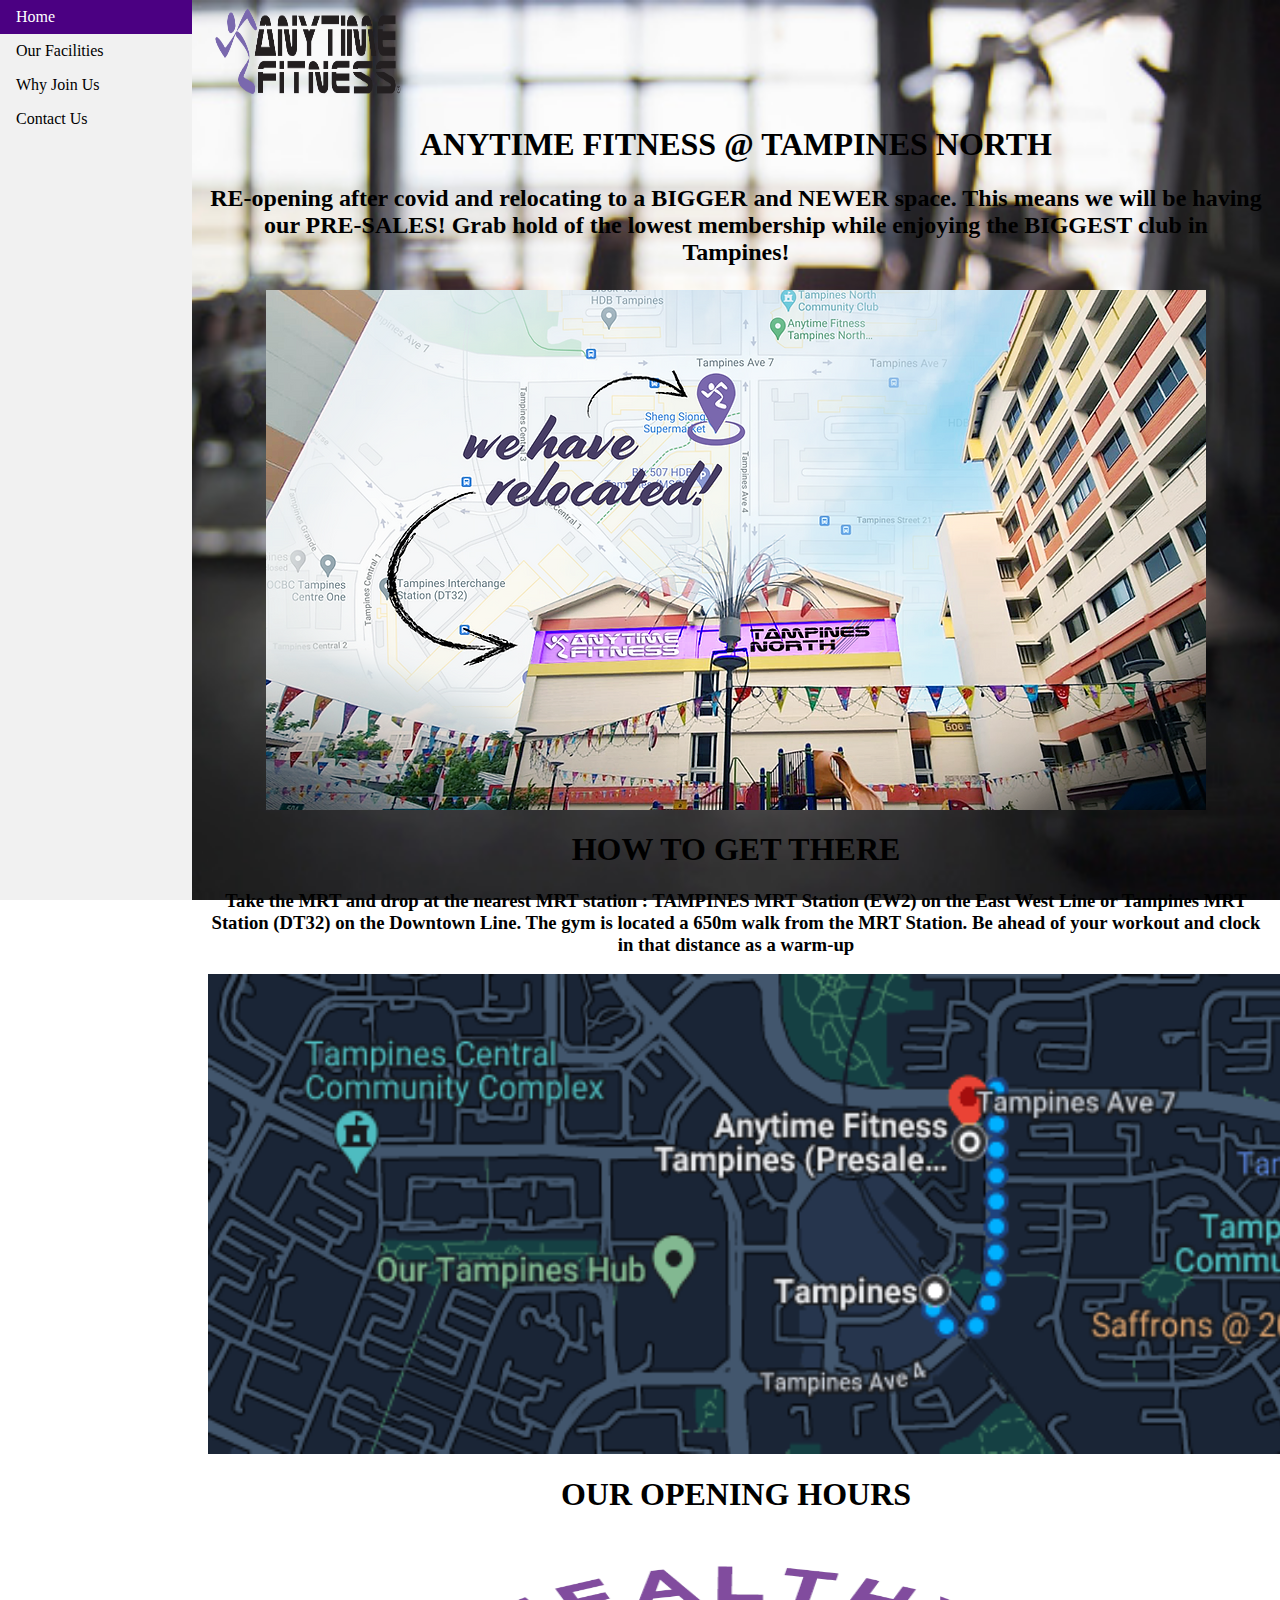
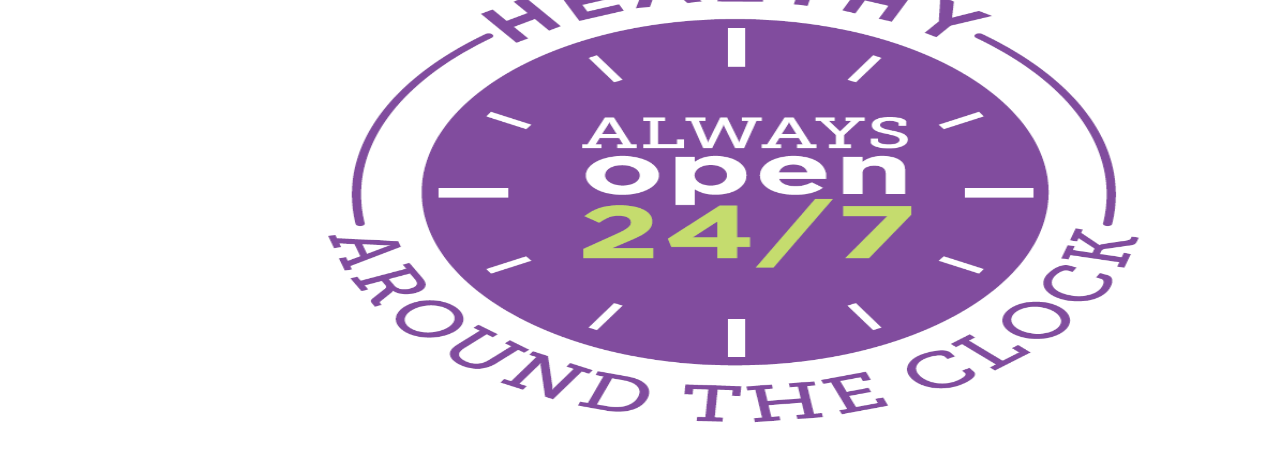
<file: index.html>
<!DOCTYPE html>
<html>
<head>
    <meta charset="utf-8" />
	<link rel="stylesheet" href="styles.css">
    <title>Home</title>
</head>
<body>
<ul>
  <li><a class="active" href="index.html">Home</a></li>
  <li><a href="ourfacilities.html">Our Facilities</a></li>
  <li><a href="whyjoinus.html">Why Join Us</a></li>
  <li><a href="contactus.html">Contact Us</a></li>
</ul>
<div style="margin-left:15%;padding:1px 16px;height:1000px;">
<style>

body {
  background-image: url('backgroundgymblurred.jpg');
  background-repeat: no-repeat;
  background-attachment: fixed;
  background-size: 100% 100%;
}
</style>
</head>
</body>


<style>
.center {
display: block;
margin-left: auto;
margin-right: auto;
width: auto;
}
</style>

<img src="anytimefitnesslogo.jpg"style="width:200px;height:100px" >
  
<p style="text-align:center">
<h1 style="text-align:center"; style="font-size:100px;">ANYTIME FITNESS @ TAMPINES NORTH </h1>

<h2 style="text-align:center">RE-opening after covid and relocating to a BIGGER and NEWER space. This means we will be having our PRE-SALES! Grab hold of the lowest membership while enjoying the BIGGEST club in Tampines! </p>

<img src="relocatedgym.jpg"style="width:940px;height:520px" class="center">

<h1 style="text-align:center"; style="font-size:100px;">HOW TO GET THERE</h1>

<h3 style="text-align:center">Take the MRT and drop at the nearest MRT station : TAMPINES MRT Station (EW2) on the East West Line or Tampines MRT Station (DT32) on the Downtown Line. The gym is located a 650m walk from the MRT Station. Be ahead of your workout and clock in that distance as a warm-up </p>

<img src="mrtwalk.jpg"style="width:1500px;height:480px" class="center">

<h1 style="text-align:center"; style="font-size:100px;">OUR OPENING HOURS</h1>

<img src="24hrs.jpg"style="width:940px;height:520px" class="center">


<style>


body {
  background-image: url('backgroundgymblurred.jpg');
  background-repeat: no-repeat;
  background-attachment: fixed;
  background-size: 100% 100%;

}
</style>
</file>
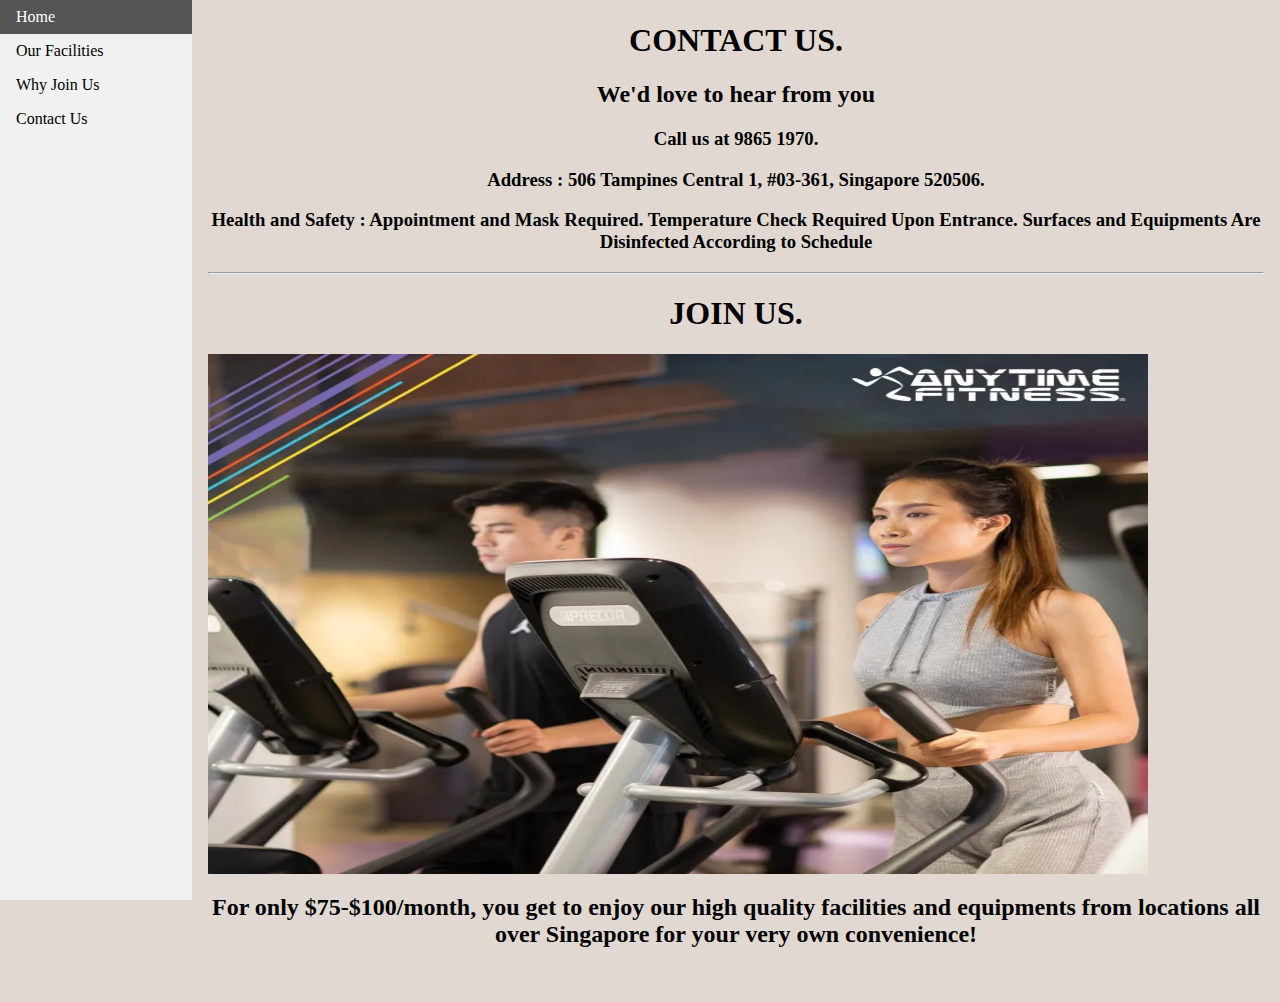
<file: contactus.html>
<body style="background-color:#E1D9D1;">
<!DOCTYPE html>
<html>
<head>
    <meta charset="utf-8" />
	<link rel="stylesheet" href="styles.css">
    <title>Contact Us</title>
</head>
<body>
<ul>
  <li><a class="index.html" href="index.html">Home</a></li>
  <li><a href="ourfacilities.html">Our Facilities</a></li>
  <li><a href="whyjoinus.html">Why Join Us</a></li>
  <li><a href="active">Contact Us</a></li>
</ul>
<div style="margin-left:15%;padding:1px 16px;height:1000px;">
<style>

<style>
.center {
display: block;
margin-left: auto;
margin-right: auto;
width: auto;
}
</style>

<p style="text-align:center">
<h1 style="text-align:center"; style="font-size:100px;">CONTACT US. </h1>
<h2 style="text-align:center"; style="font-size:75px;">We'd love to hear from you </h1>
<h3 style="text-align:center"; style="font-size:100px;">Call us at 9865 1970. </h1>
<h3 style="text-align:center"; style="font-size:100px;">Address : 506 Tampines Central 1, #03-361, Singapore 520506. </h1>
<h3 style="text-align:center"; style="font-size:100px;">Health and Safety : Appointment and Mask Required. Temperature Check Required Upon Entrance. Surfaces and Equipments Are Disinfected According to Schedule </h1>
<hr>

<h1 style="text-align:center"; style="font-size:100px;">JOIN US. </h1>
<img src="joinanytimefitness.jpg"style="width:940px;height:520px" class="center">
<h2 style="text-align:center"; style="font-size:75px;">For only $75-$100/month, you get to enjoy our high quality facilities and equipments from locations all over Singapore for your very own convenience! </h1>
</file>
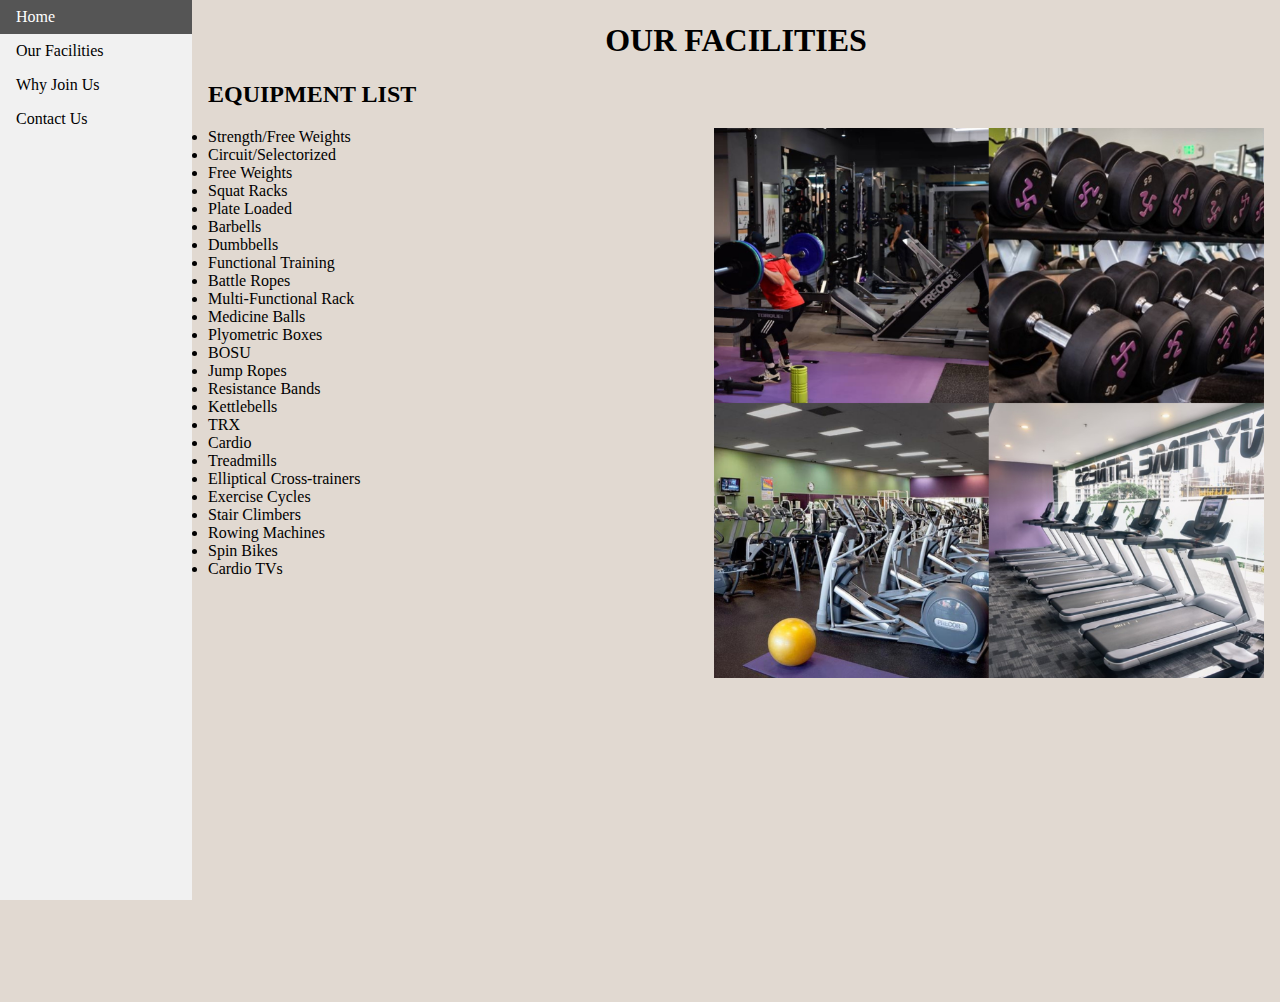
<file: ourfacilities.html>
<!DOCTYPE html>
<html>
<head>
    <meta charset="utf-8" />
	<link rel="stylesheet" href="styles.css">
    <title>Our Facilities</title>
</head>
<body>
<ul>
  <li><a class="index.html" href="index.html">Home</a></li>
  <li><a href="active">Our Facilities</a></li>
  <li><a href="whyjoinus.html">Why Join Us</a></li>
  <li><a href="contactus.html">Contact Us</a></li>
</ul>
<div style="margin-left:15%;padding:1px 16px;height:1000px;">

<style>
.center {
display: block;
margin-left: auto;
margin-right: auto;
width: auto;
}
</style>


<p style="text-align:center">
<h1 style="text-align:center"; style="font-size:100px;">OUR FACILITIES </h1>

<body style="background-color:#E1D9D1;">

<h2 style="text-align:LEFT" ; >EQUIPMENT LIST</h2>

<ul2> 
<img style="float: right; margin: 0px 0px 15px 15px;" src="collage.jpg" width="550" />
<li class="first">Strength/Free Weights</li><li>Circuit/Selectorized</li><li>Free Weights</li><li>Squat Racks</li><li>Plate Loaded</li><li>Barbells</li><li>Dumbbells</li><li>Functional Training</li><li>Battle Ropes</li><li>Multi-Functional Rack</li><li>Medicine Balls</li><li>Plyometric Boxes</li><li>BOSU</li><li>Jump Ropes</li><li>Resistance Bands</li><li>Kettlebells</li><li>TRX</li><li>Cardio</li><li>Treadmills</li><li>Elliptical Cross-trainers</li><li>Exercise Cycles</li><li>Stair Climbers</li><li>Rowing Machines</li><li>Spin Bikes</li><li class="last">Cardio TVs</li>
</ul2>
</file>
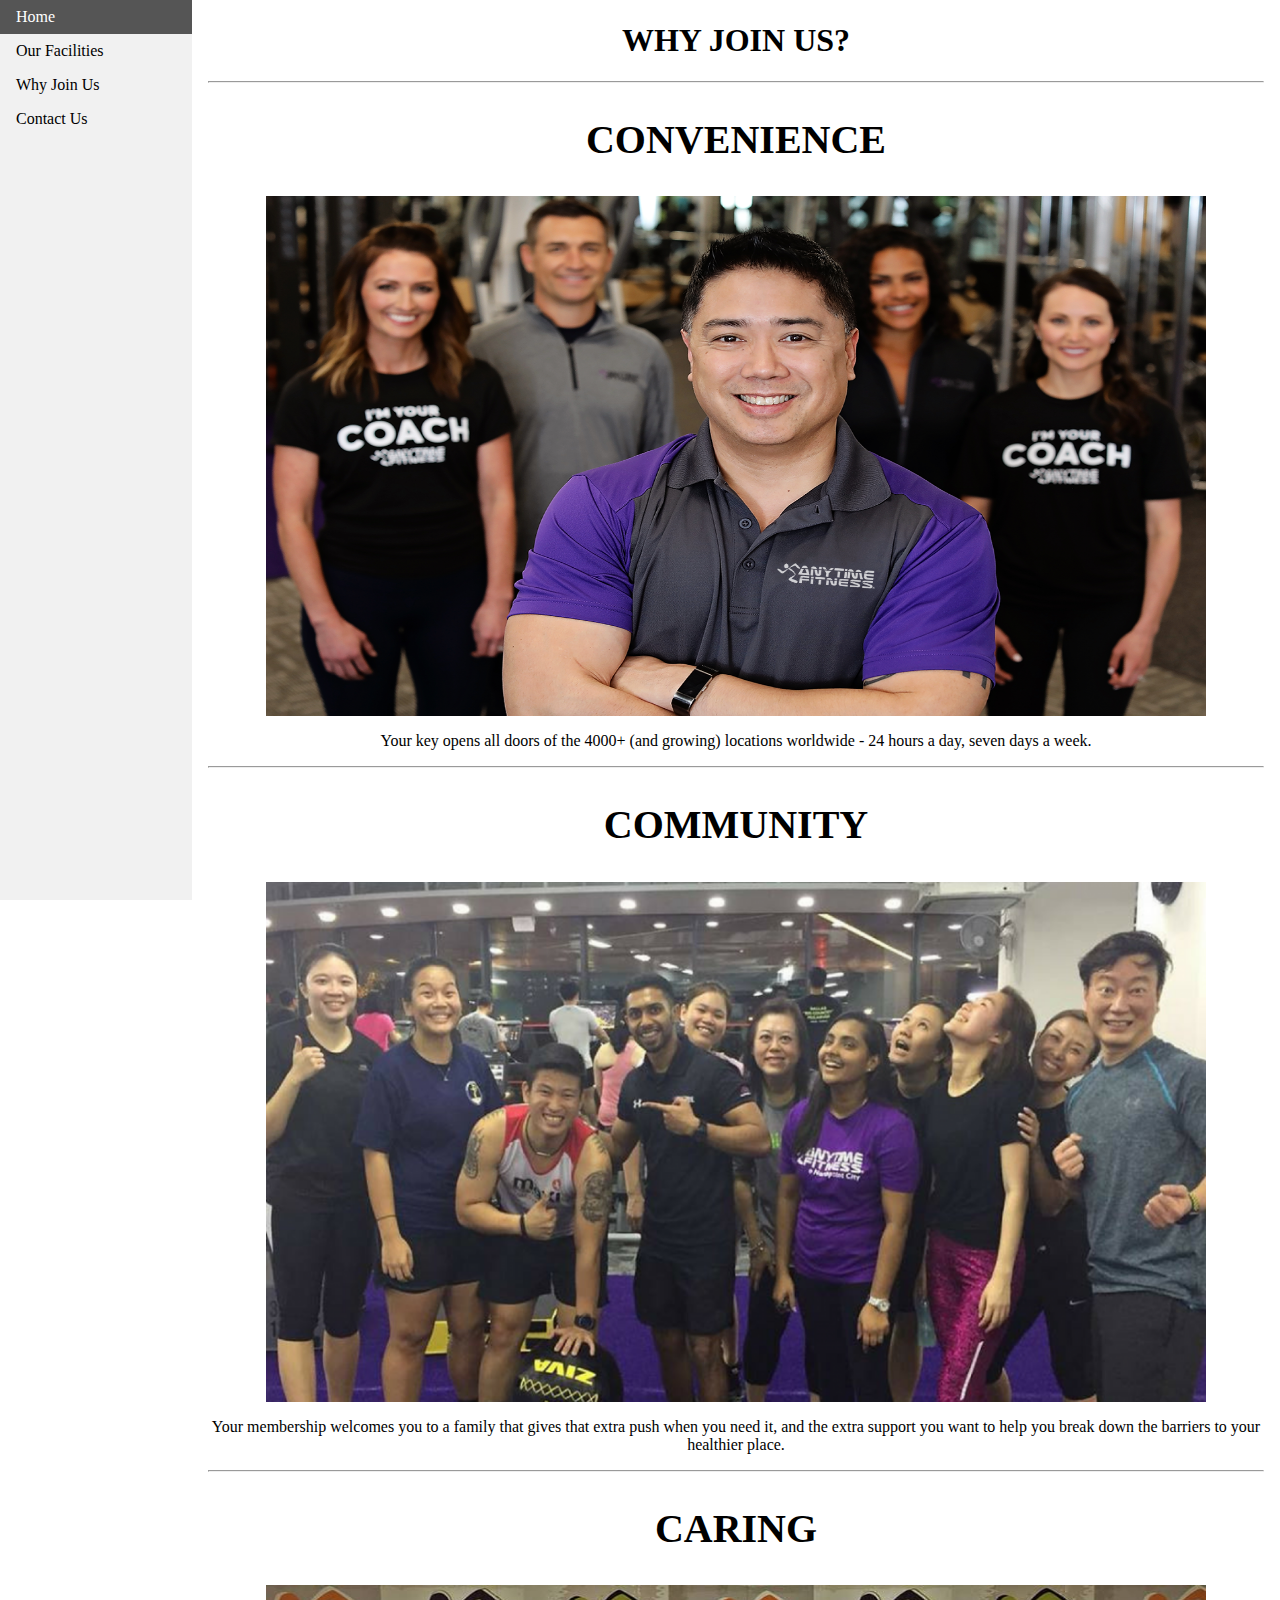
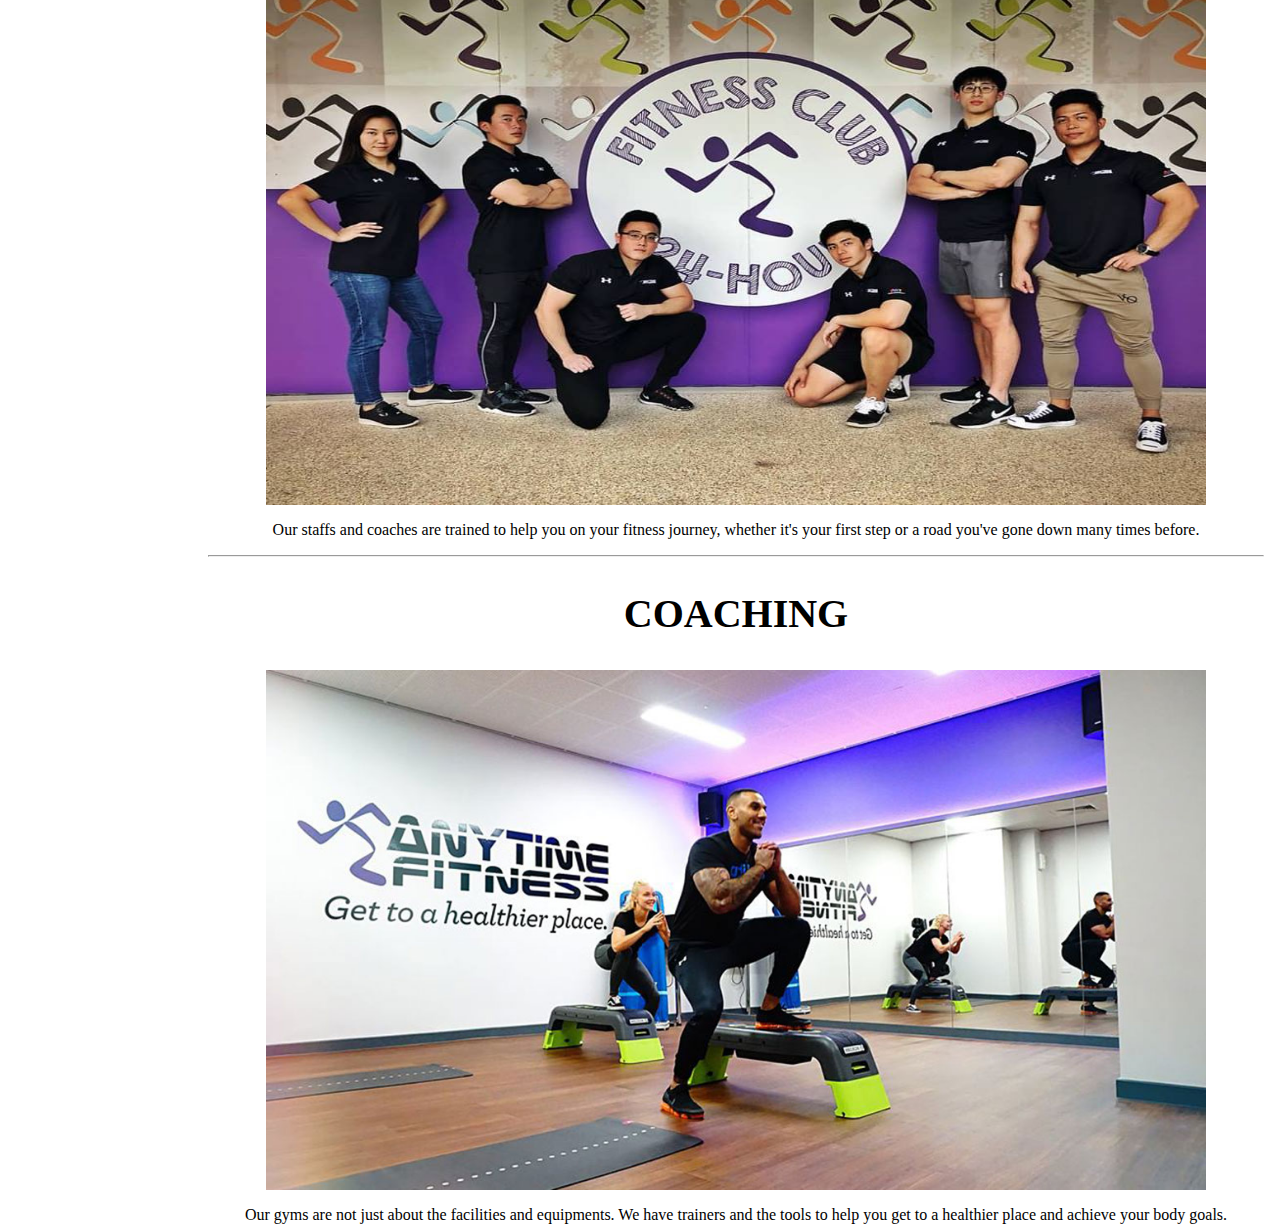
<file: whyjoinus.html>
<!DOCTYPE html>
<html>
<head>
    <meta charset="utf-8" />
	<link rel="stylesheet" href="styles.css">
    <title>Why Join Us</title>
</head>
<body>
<ul>
  <li><a class="index.html" href="index.html">Home</a></li>
  <li><a href="ourfacilities.jpg">Our Facilities</a></li>
  <li><a href=active">Why Join Us</a></li>
  <li><a href="contactus.html">Contact Us</a></li>
</ul>
<div style="margin-left:15%;padding:1px 16px;height:1000px;">
<style>

<style>
body {
  background-color:#E1D9D1;

.center {
display: block;
margin-left: auto;
margin-right: auto;
width: auto;
}
img {
  display: block;
  margin-left: auto;
  margin-right: auto;
}
</style>

<p style="text-align:center">
<h1 style="text-align:center"; style="font-size:100px;">WHY JOIN US? </h1>
<hr>

<style>

img {
  display: block;
  margin-left: auto;
  margin-right: auto;
}

h2 {
  font-family: lucida handwriting, serif;
  font-size: 40px;
  color: black;
}
</style>


</head>
<body>

<h2 style="text-align:center" ; >CONVENIENCE</h2>



<!DOCTYPE html>
<html>
<head>
<style>
img {
  display: block;
  margin-left: auto;
  margin-right: auto;
}
</style>
</head>
<body>

</body>
</html>





<img src="coaches4.jpg"style="width:940px;height:520px" class="center">
<p style="text-align:center"> Your key opens all doors of the 4000+ (and growing) locations worldwide - 24 hours a day, seven days a week. </p>
<hr>
<h2 style="text-align:center" ; >COMMUNITY</h2>
<img src="coaches2.jpg"style="width:940px;height:520px" class="center">
<p style="text-align:center"> Your membership welcomes you to a family that gives that extra push when you need it, and the extra support you want to help you break down the barriers to your healthier place. </p>
<hr>
<h2 style="text-align:center" ; >CARING</h2>
<img src="coaches.jpg"style="width:940px;height:520px" class="center">
<p style="text-align:center"> Our staffs and coaches are trained to help you on your fitness journey, whether it's your first step or a road you've gone down many times before. </p>
<hr>
<h2 style="text-align:center" ; >COACHING</h2>
<img src="coaches3.jpg"style="width:940px;height:520px" class="center">
<p style="text-align:center"> Our gyms are not just about the facilities and equipments. We have trainers and the tools to help you get to a healthier place and achieve your body goals. </p>
</file>
<file: styles.css>
body {
  margin: 0;
}

ul {
  list-style-type: none;
  margin: 0;
  padding: 0;
  width: 15%;
  background-color: #f1f1f1;
  position: fixed;
  height: 100%;
  overflow: auto;
}

li a {
  display: block;
  color: #000;
  padding: 8px 16px;
  text-decoration: none;
}

li a.active {
  background-color: #4B0082;
  color: white;
}

li a:hover:not(.active) {
  background-color: #555;
  color: white;
}
</file>
